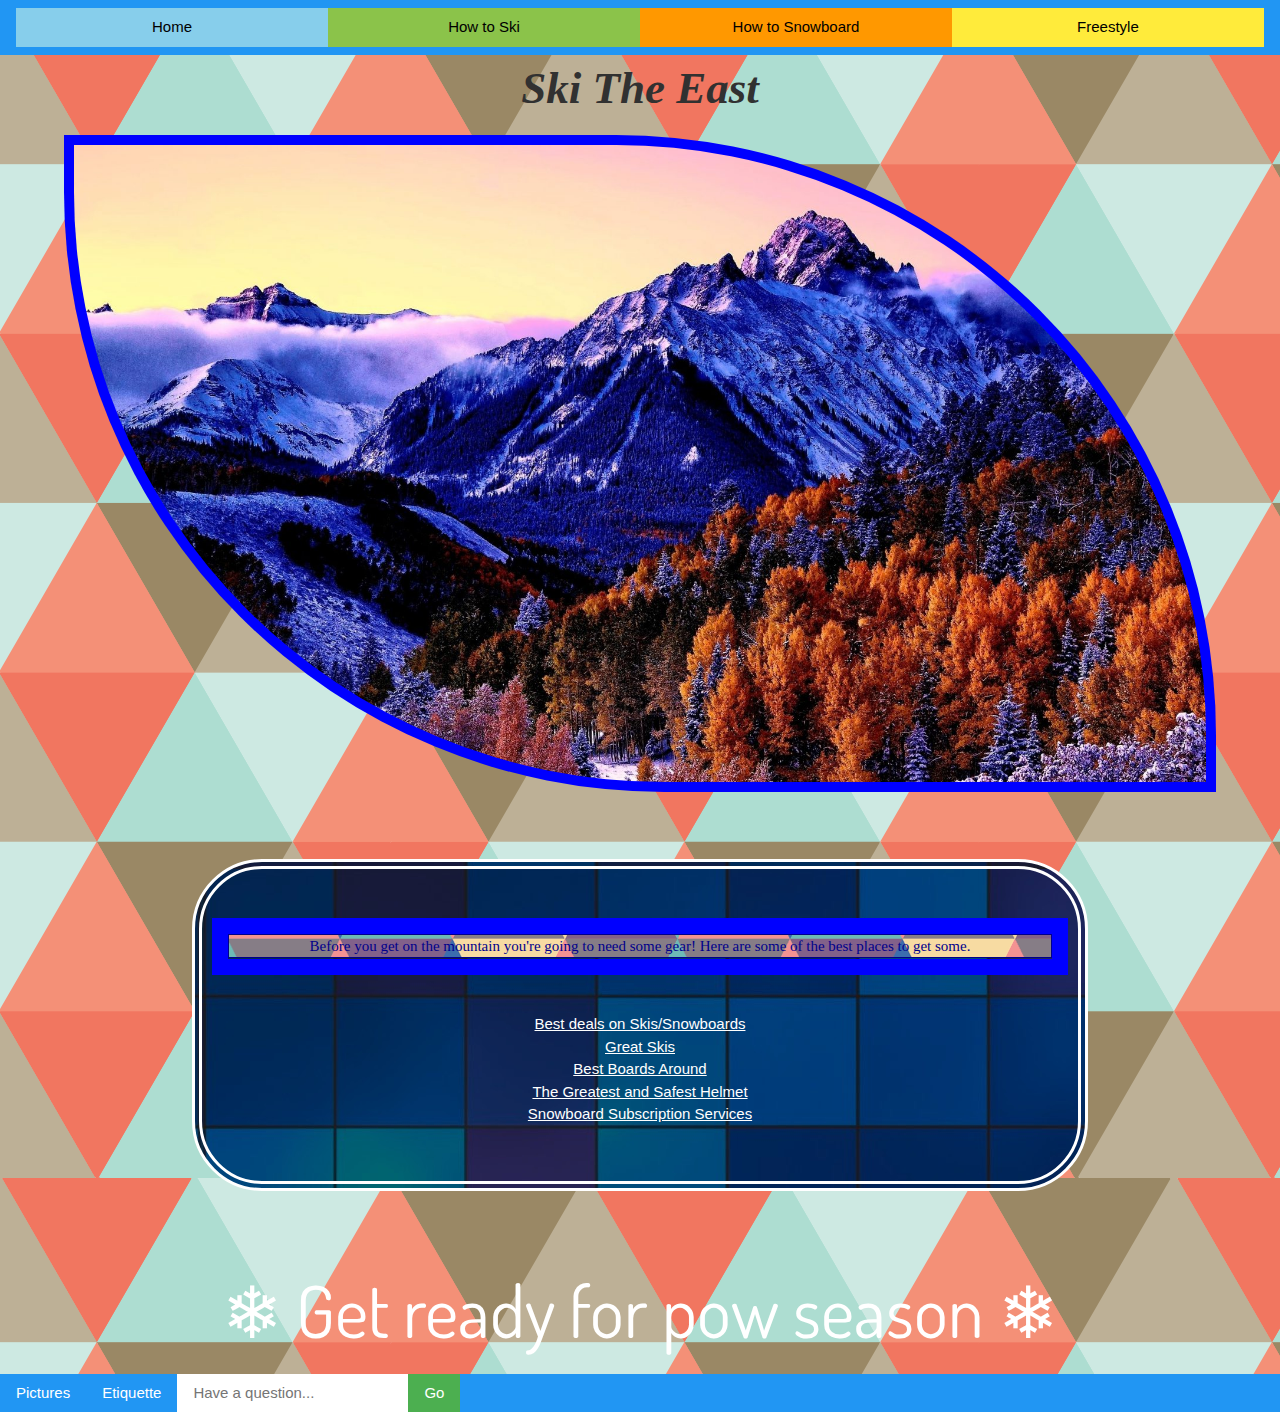
<file: index.html>
<!DOCTYPE html>

<html lang="en">

<head>

    <meta charset="utf-8">

    <link rel="stylesheet" media="screen and (min-width: 600px)" href="index.css">
    <link rel="stylesheet" media="screen and (min-width: 600px)" href="more.css">
    <meta name="viewport" content="width=device-width, initial-scale=1">
	<link rel="stylesheet" href="https://www.w3schools.com/w3css/4/w3.css">
	<link rel="stylesheet" href="https://fonts.googleapis.com/css?family=Inconsolata">
  <!-- These are some different sizes of displays.  one is for mobile phones and the other is for a laptop/desktop -->
  <link rel="stylesheet" media="screen and (max-width: 600px)" href="iphone.css">
  <link rel="stylesheet" media="screen and (max-width: 600px)" href="moreiphone.css">

    <title>Ski the East</title>

</head>

<body>
<div class="w3-top">
    <div class="w3-row w3-padding w3-blue">
      <div class="w3-quarter">
        <a href="index.html" class="w3-button w3-block w3-light-blue">Home</a>
      </div>
      <div class="w3-quarter">
        <a href="ski.html" class="w3-button w3-block w3-light-green">How to Ski</a>
      </div>
      <div class="w3-quarter">
        <a href="snowboard.html" class="w3-button w3-block w3-orange">How to Snowboard</a>
      </div>
      <div class="w3-quarter">
        <a href="freestyle.html" class="w3-button w3-block w3-yellow">Freestyle</a>
      </div>
    </div>
  </div>

<div class='center'>
  <h1 class="awesome">Ski The East</h1>
</div>

<br>
<br>
<br>
<br>
<br>
<br>

    <img src="imgs/1.jpg" alt="Mountains">

<br>
<br>
<br>

<div class="links">
    <br>
    <div style="border:16px solid Blue" class="w3-panel w3-hover-border-orange">
<p class="title"> Before you get on the mountain you're going to need some gear! Here are some of the best places to get some. </p>
  
</div>
    <br>
    <a href="https://www.evo.com/"> Best deals on Skis/Snowboards </a>
    <br>
    <a href="https://www.nordicausa.com/"> Great Skis </a>
    <br>
    <a href="http://www.neversummer.com/"> Best Boards Around </a>
    <br>
    <a href="https://www.ruroc.com/"> The Greatest and Safest Helmet </a>
    <br>
    <a href="https://signalsnowboards.com/"> Snowboard Subscription Services </a>
    <br>
    <br>
    <br>
</div>


    <h1><a href="https://www.evo.com/" class="effect-box">❄ Get ready for pow season
    ❄</a></h1>

    <div class="w3-bar w3-blue">
  <a href="nice.html" class="w3-bar-item w3-button">Pictures</a>
  <a href="table.html" class="w3-bar-item w3-button">Etiquette</a>
  <input type="text" class="w3-bar-item w3-input" placeholder="Have a question...">
  <a href="https://www.google.com/" class="w3-bar-item w3-button w3-green">Go</a>
</div>

</body>
</html>
</file>
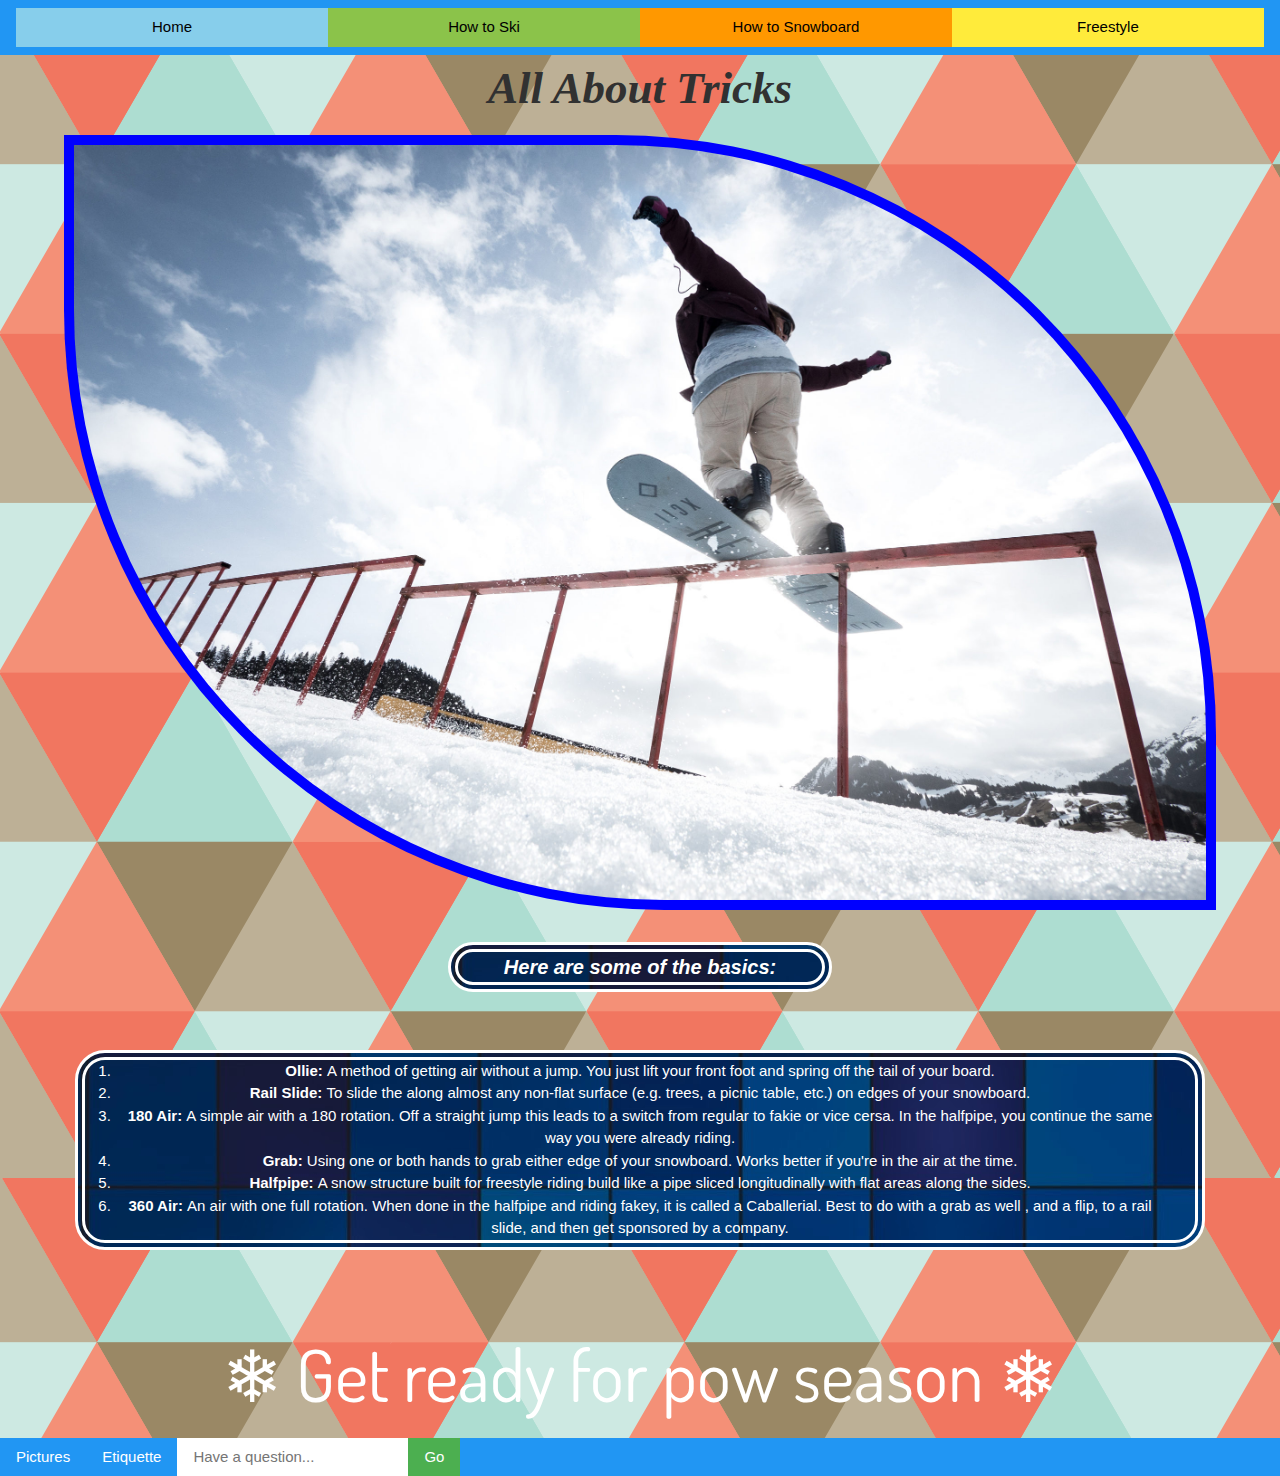
<file: freestyle.html>
<!DOCTYPE html>

<html lang="en">

<head>

    <meta charset="utf-8">

    <link rel="stylesheet" media="screen and (min-width: 600px)" href="index.css">
    <link rel="stylesheet" media="screen and (min-width: 600px)" href="more.css">
    <meta name="viewport" content="width=device-width, initial-scale=1">
  <link rel="stylesheet" href="https://www.w3schools.com/w3css/4/w3.css">
  <link rel="stylesheet" href="https://fonts.googleapis.com/css?family=Inconsolata">
  <!-- These are some different sizes of displays.  one is for mobile phones and the other is for a laptop/desktop -->
  <link rel="stylesheet" media="screen and (max-width: 600px)" href="iphone.css">
  <link rel="stylesheet" media="screen and (max-width: 600px)" href="moreiphone.css">

    <title>Ski the East</title>

</head>

<body>
<div class="w3-top">
    <div class="w3-row w3-padding w3-blue">
      <div class="w3-quarter">
        <a href="index.html" class="w3-button w3-block w3-light-blue">Home</a>
      </div>
      <div class="w3-quarter">
        <a href="ski.html" class="w3-button w3-block w3-light-green">How to Ski</a>
      </div>
      <div class="w3-quarter">
        <a href="snowboard.html" class="w3-button w3-block w3-orange">How to Snowboard</a>
      </div>
      <div class="w3-quarter">
        <a href="freestyle.html" class="w3-button w3-block w3-yellow">Freestyle</a>
      </div>
    </div>
  </div>


<div class='center'>
  <h1 class="awesome">All About Tricks</h1>
</div>

<br>
<br>
<br>
<br>
<br>
<br>

<div class="img">
    <img src="imgs/8.jpg" alt="Mountains">

    <br>

    <h4> <i><strong>Here are some of the basics:</strong></i> </h4>

    <br>
    <br>
    <br>

    <ol>

  <li><strong>Ollie: </strong> A method of getting air without a jump. You just lift your front foot and spring off the tail of your board.</li>

  <li><strong>Rail Slide: </strong> To slide the along almost any non-flat surface (e.g. trees, a picnic table, etc.) on edges of your snowboard. </li> 

  <li><strong>180 Air: </strong> A simple air with a 180 rotation. Off a straight jump this leads to a switch from regular to fakie or vice cersa. In the halfpipe, you continue the same way you were already riding. </li>

  <li><strong>Grab: </strong> Using one or both hands to grab either edge of your snowboard. Works better if you're in the air at the time.</li>

  <li><strong>Halfpipe: </strong> A snow structure built for freestyle riding build like a pipe sliced longitudinally with flat areas along the sides.</li>

  <li><strong>360 Air: </strong> An air with one full rotation. When done in the halfpipe and riding fakey, it is called a Caballerial. Best to do with a grab as well , and a flip, to a rail slide, and then get sponsored by a company. 

</li>

</ol>

</div>

    <h1><a href="https://www.evo.com/" class="effect-box">❄ Get ready for pow season
    ❄</a></h1>

    <div class="w3-bar w3-blue">
  <a href="nice.html" class="w3-bar-item w3-button">Pictures</a>
  <a href="table.html" class="w3-bar-item w3-button">Etiquette</a>
  <input type="text" class="w3-bar-item w3-input" placeholder="Have a question...">
  <a href="https://www.google.com/" class="w3-bar-item w3-button w3-green">
  Go
  </a>
</div>

</body>
</html>
</file>
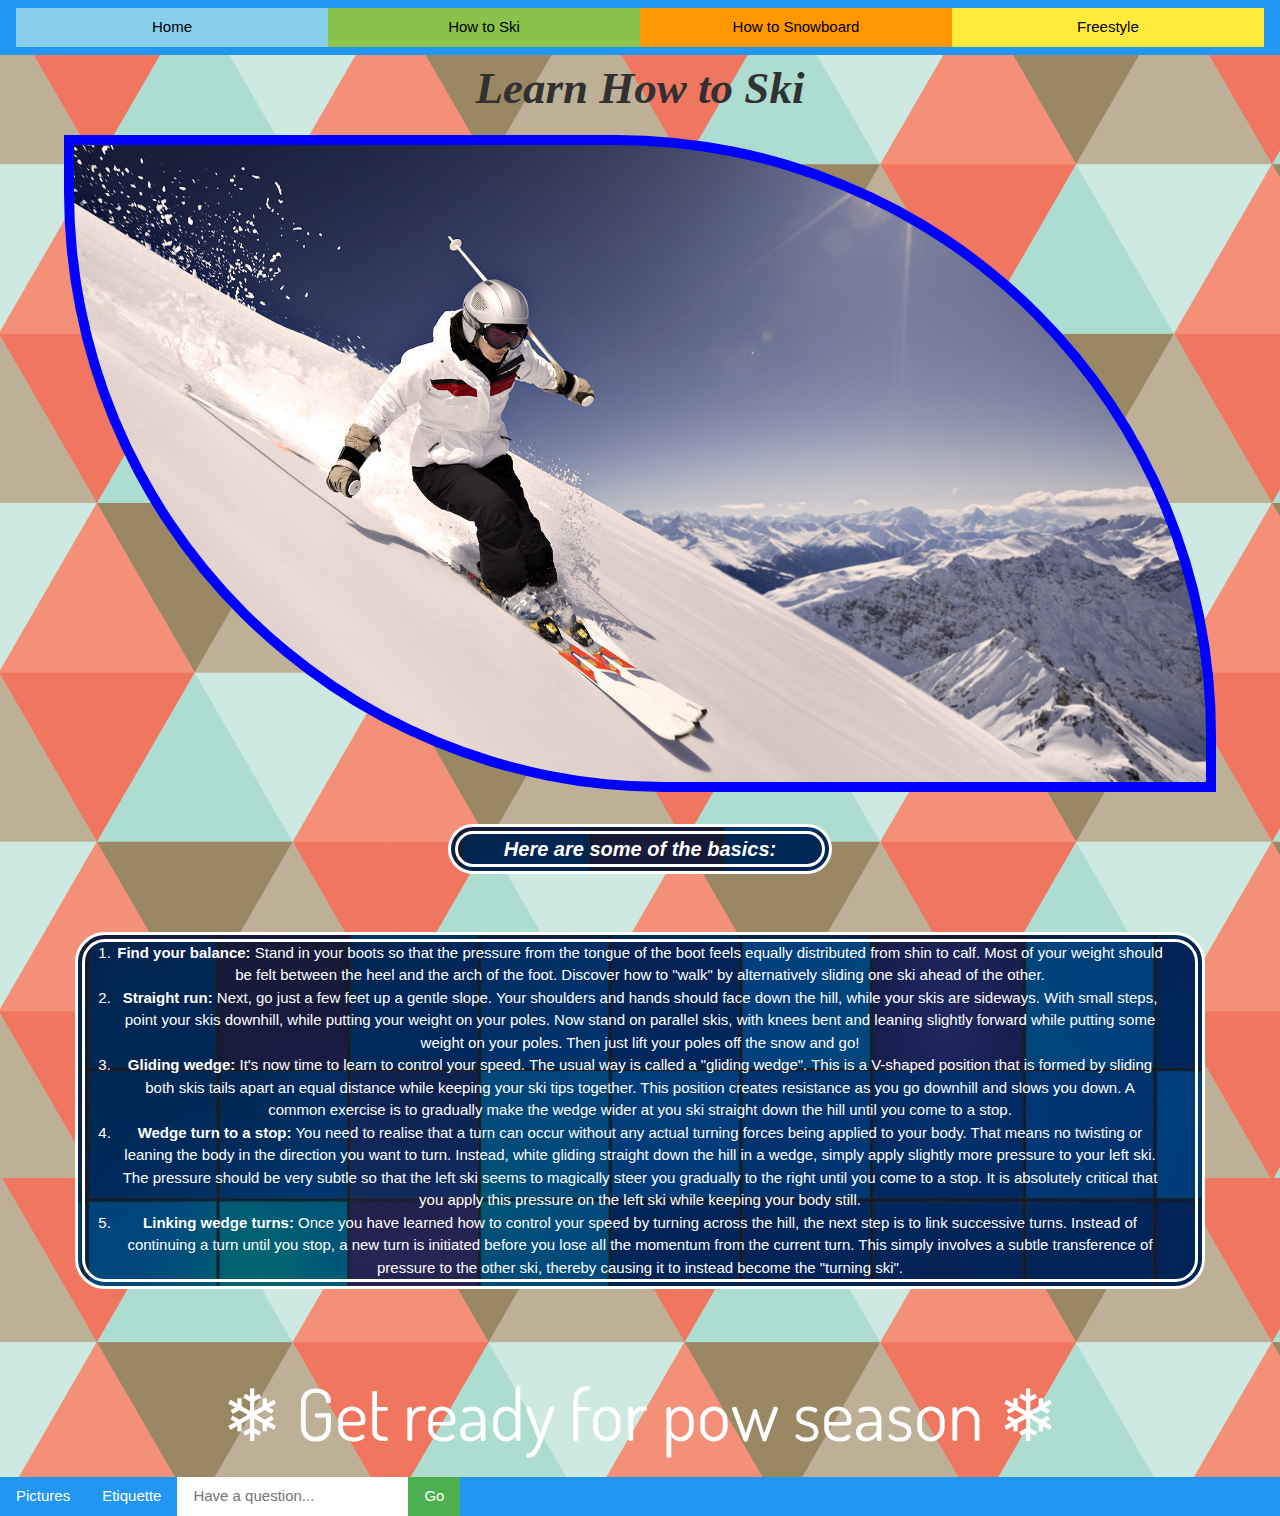
<file: ski.html>
<!DOCTYPE html>

<html lang="en">

<head>

    <meta charset="utf-8">

    <link rel="stylesheet" media="screen and (min-width: 600px)" href="index.css">
    <link rel="stylesheet" media="screen and (min-width: 600px)" href="more.css">
    <meta name="viewport" content="width=device-width, initial-scale=1">
  <link rel="stylesheet" href="https://www.w3schools.com/w3css/4/w3.css">
  <link rel="stylesheet" href="https://fonts.googleapis.com/css?family=Inconsolata">
  <!-- These are some different sizes of displays.  one is for mobile phones and the other is for a laptop/desktop -->
  <link rel="stylesheet" media="screen and (max-width: 600px)" href="iphone.css">
  <link rel="stylesheet" media="screen and (max-width: 600px)" href="moreiphone.css">

    <title> How to Ski </title>

</head>

<body>
<div class="w3-top">
    <div class="w3-row w3-padding w3-blue">
      <div class="w3-quarter">
        <a href="index.html" class="w3-button w3-block w3-light-blue">Home</a>
      </div>
      <div class="w3-quarter">
        <a href="ski.html" class="w3-button w3-block w3-light-green">How to Ski</a>
      </div>
      <div class="w3-quarter">
        <a href="snowboard.html" class="w3-button w3-block w3-orange">How to Snowboard</a>
      </div>
      <div class="w3-quarter">
        <a href="freestyle.html" class="w3-button w3-block w3-yellow">Freestyle</a>
      </div>
    </div>
  </div>


<div class='center'>
  <h1 class="awesome">Learn How to Ski</h1>
</div>

<br>
<br>
<br>
<br>
<br>
<br>

<div class="img">
    <img src="imgs/7.jpg" alt="Mountains">

    <br>

    <h4> <i><strong>Here are some of the basics:</strong></i> </h4>

    <br>
    <br>
    <br>

<ol>

  <li><strong>Find your balance:</strong> Stand in your boots so that the pressure from the tongue of the boot feels equally distributed from shin to calf. Most of your weight should be felt between the heel and the arch of the foot. 
  Discover how to "walk" by alternatively sliding one ski ahead of the other.</li>

  <li><strong>Straight run:</strong> Next, go just a few feet up a gentle slope. Your shoulders and hands should face down the hill, while your skis are sideways. With small steps, point your skis downhill, while putting your weight on your poles. Now stand on parallel skis, with knees bent and leaning slightly forward while putting some weight on your poles. Then just lift your poles off the snow and go!</li> 

  <li><strong>Gliding wedge:</strong> It's now time to learn to control your speed. The usual way is called a "gliding wedge". This is a V-shaped position that is formed by sliding  both skis tails apart an equal distance  while keeping your ski tips together.
  This position creates resistance as you go downhill and slows you down. A common exercise is to gradually make the wedge wider at you ski straight down the hill until you come to a stop. </li>

  <li><strong>Wedge turn to a stop:</strong> You need to realise that a turn can occur without any actual turning forces being applied to your body. That means no twisting or leaning the body in the direction you want to turn. 
  Instead, white gliding straight down the hill in a wedge, simply apply slightly more pressure to your left ski. The pressure should be very subtle so that the left ski seems to magically steer you gradually to the right until you come to a stop. It is absolutely critical that you apply this pressure on the left ski while keeping your body still.</li>

  <li><strong>Linking wedge turns:</strong> Once you have learned how to control your speed by turning across the hill, the next step is to link successive turns. Instead of continuing a turn until you stop, a new turn is initiated before you lose all the momentum from the current turn. This simply involves a subtle transference of pressure to the other ski, thereby causing it to instead become the "turning ski". </li>

</ol>

    <h1><a href="https://www.evo.com/" class="effect-box">❄ Get ready for pow season
    ❄</a></h1>

    <div class="w3-bar w3-blue">
  <a href="nice.html" class="w3-bar-item w3-button">Pictures</a>
  <a href="table.html" class="w3-bar-item w3-button">Etiquette</a>
  <input type="text" class="w3-bar-item w3-input" placeholder="Have a question...">
  <a href="https://www.google.com/" class="w3-bar-item w3-button w3-green">Go
  </a>
</div>
</div>
</body>
</html>
</file>
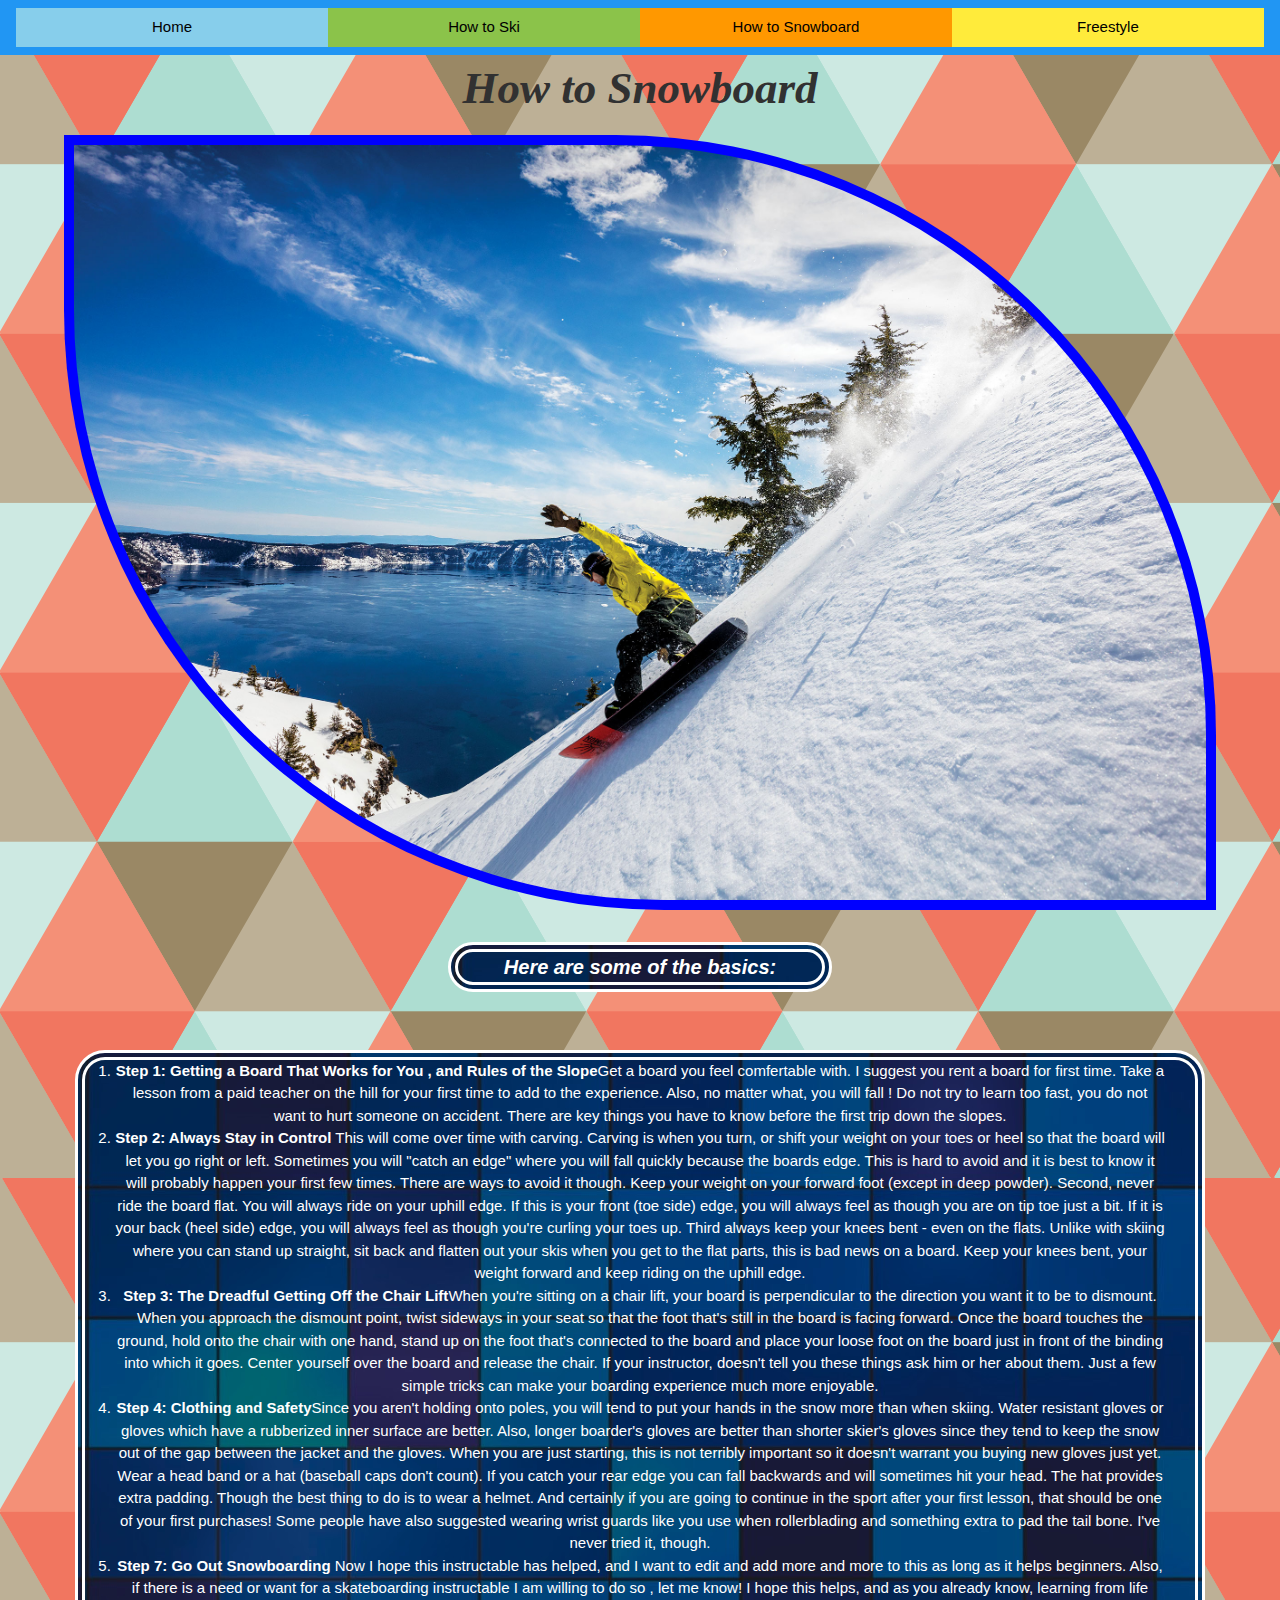
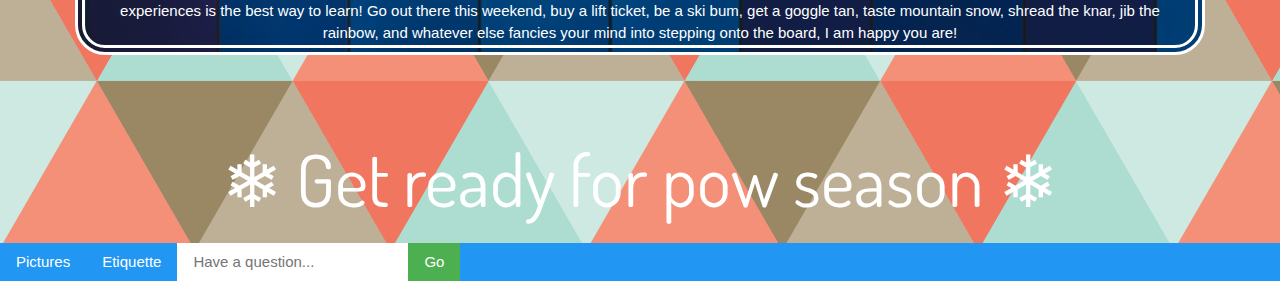
<file: snowboard.html>
<!DOCTYPE html>

<html lang="en">

<head>

    <meta charset="utf-8">

    <link rel="stylesheet" media="screen and (min-width: 600px)" href="index.css">
    <link rel="stylesheet" media="screen and (min-width: 600px)" href="more.css">
    <meta name="viewport" content="width=device-width, initial-scale=1">
  <link rel="stylesheet" href="https://www.w3schools.com/w3css/4/w3.css">
  <link rel="stylesheet" href="https://fonts.googleapis.com/css?family=Inconsolata">
  <!-- These are some different sizes of displays.  one is for mobile phones and the other is for a laptop/desktop -->
  <link rel="stylesheet" media="screen and (max-width: 600px)" href="iphone.css">
  <link rel="stylesheet" media="screen and (max-width: 600px)" href="moreiphone.css">

    <title>Ski the East</title>

</head>

<body>
<div class="w3-top">
    <div class="w3-row w3-padding w3-blue">
      <div class="w3-quarter">
        <a href="index.html" class="w3-button w3-block w3-light-blue">Home</a>
      </div>
      <div class="w3-quarter">
        <a href="ski.html" class="w3-button w3-block w3-light-green">How to Ski</a>
      </div>
      <div class="w3-quarter">
        <a href="snowboard.html" class="w3-button w3-block w3-orange">How to Snowboard</a>
      </div>
      <div class="w3-quarter">
        <a href="freestyle.html" class="w3-button w3-block w3-yellow">Freestyle</a>
      </div>
    </div>
  </div>


<div class='center'>
  <h1 class="awesome">How to Snowboard</h1>
</div>

<br>
<br>
<br>
<br>
<br>
<br>

<div class="img">
    <img src="imgs/5.jpg" alt="Mountains">

    <br>

    <h4> <i><strong>Here are some of the basics:</strong></i> </h4>

    <br>
    <br>
    <br>

    <ol>

  <li><strong>Step 1: Getting a Board That Works for You , and Rules of the Slope</strong>Get a board you feel comfertable with. I suggest you rent a board for first time. Take a lesson from a paid teacher on the hill for your first time to add to the experience. 
  Also, no matter what, you will fall ! Do not try to learn too fast, you do not want to hurt someone on accident. There are key things you have to know before the first trip down the slopes.</li>

  <li><strong>Step 2: Always Stay in Control</strong> This will come over time with carving. Carving is when you turn, or shift your weight on your toes or heel so that the board will let you go right or left. 
  Sometimes you will "catch an edge" where you will fall quickly because the boards edge. This is hard to avoid and it is best to know it will probably happen your first few times. There are ways to avoid it though. Keep your weight on your forward foot (except in deep powder). Second, never ride the board flat. You will always ride on your uphill edge. If this is your front (toe side) edge, you will always feel as though you are on tip toe just a bit. If it is your back (heel side) edge, you will always feel as though you're curling your toes up. Third always keep your knees bent - even on the flats. Unlike with skiing where you can stand up straight, sit back and flatten out your skis when you get to the flat parts, this is bad news on a board. Keep your knees bent, your weight forward and keep riding on the uphill edge.</li> 

  <li><strong>Step 3: The Dreadful Getting Off the Chair Lift</strong>When you're sitting on a chair lift, your board is perpendicular to the direction you want it to be to dismount. When you approach the dismount point, twist sideways in your seat so that the foot that's still in the board is facing forward. Once the board touches the ground, hold onto the chair with one hand, stand up on the foot that's connected to the board and place your loose foot on the board just in front of the binding into which it goes. Center yourself over the board and release the chair. If your instructor, doesn't tell you these things ask him or her about them. Just a few simple tricks can make your boarding experience much more enjoyable. </li>

  <li><strong>Step 4: Clothing and Safety</strong>Since you aren't holding onto poles, you will tend to put your hands in the snow more than when skiing. Water resistant gloves or gloves which have a rubberized inner surface are better. Also, longer boarder's gloves are better than shorter skier's gloves since they tend to keep the snow out of the gap between the jacket and the gloves. When you are just starting, this is not terribly important so it doesn't warrant you buying new gloves just yet. 

  Wear a head band or a hat (baseball caps don't count). If you catch your rear edge you can fall backwards and will sometimes hit your head. The hat provides extra padding. Though the best thing to do is to wear a helmet. And certainly if you are going to continue in the sport after your first lesson, that should be one of your first purchases! 

  Some people have also suggested wearing wrist guards like you use when rollerblading and something extra to pad the tail bone. I've never tried it, though. 
  </li>

  <li><strong>Step 7: Go Out Snowboarding </strong> Now I hope this instructable has helped, and I want to edit and add more and more to this as long as it helps beginners. 

  Also, if there is a need or want for a skateboarding instructable I am willing to do so , let me know! 

  I hope this helps, and as you already know, learning from life experiences is the best way to learn! Go out there this weekend, buy a lift ticket, be a ski bum, get a goggle tan, taste mountain snow, shread the knar, jib the rainbow, and whatever else fancies your mind into stepping onto the board, I am happy you are!</li>

  </ol>

    <h1><a href="https://www.evo.com/" class="effect-box">❄ Get ready for pow season
    ❄</a></h1>

    <div class="w3-bar w3-blue">
  <a href="nice.html" class="w3-bar-item w3-button">Pictures</a>
  <a href="table.html" class="w3-bar-item w3-button">Etiquette</a>
  <input type="text" class="w3-bar-item w3-input" placeholder="Have a question...">
  <a href="https://www.google.com/" class="w3-bar-item w3-button w3-green">Go</a>
</div>
</div>
</body>
</html>
</file>
<file: index.css>
html {
            background-image: url("imgs/2.png");
            color: white;
            font-family: Palatino;
            margin: auto;

        }
        img {
            display: block;
            width: 90%;
            height: 20%;
            margin: auto;
            padding: 10px;
            border-radius: 0px 600px;
            background: blue;
        }
        h4 {
            color: white;
            background-image: url("imgs/13.jpg");
            border-style: double;
            border-width: 10px;
            width: 30%;
            position: absolute;
            left: 35%;
            border-color: white;
            border-radius: 30px 30px;
            margin-top: 50px;
            padding-top: 0px;
            padding-bottom: 0px;            
        }
        h1 {
            text-align: center;
            color: white;
            padding-top: 55px;
            font-family: Georgia;
        }
        p {
            text-align: center;
            font-family: ComicSansMS;
        }
        ol {
            background-image: url("imgs/13.jpg");
            border-style: double;
            border-width: 10px;
            margin-left: 75px;
            margin-right: 75px;
            border-color: white;
            padding: 30px;
            border-radius: 30px 30px;
            margin-top: 50px;
            padding-top: 0px;
            padding-bottom: 0px;

        }
        body {
            margin: 0;
            text-align: center;
        }
        .shred {
            background-image: url("imgs/15.gif");
            padding-top: 1px;
            color: darkblue;
        }
        .links {
            margin: auto;
            text-align: center;
            background-image: url("imgs/13.jpg");
            border-style: double;
            border-width: 10px;
            width: 70%;
            display: block;
            padding: 10px;
            border-radius: 70px 70px;
        }
        .title {
            background-image: url("imgs/15.gif");
            border-style: double;
            border-width: 1px;  
            margin: auto; 
            color: darkblue; 
            font-size: 1em;
            margin-left: -16px;
            margin-right: -16px;   
        }
        .page1 {
            margin-top: 1px;
        }
</file>
<file: more.css>
@import url(https://fonts.googleapis.com/css?family=Dosis:300,400);



.wrapper {
  display: block;
  position: absolute;
  top: 50%;
  left:50%;
  -webkit-transform: translate(-50%,-50%);
}

h1 a {
  color: #fff;
  font-size: 2em;
  text-decoration: none;
  display: inline-block;
  position: relative;
  font-family: 'Dosis', sans-serif;
}

/*effect-underline*/
a.effect-underline:after {
	content: '';
  position: absolute;
  left: 0;
  display: inline-block;
  height: 1em;
  width: 100%;
  border-bottom: 1px solid;
  margin-top: 10px;
  opacity: 0;
	-webkit-transition: opacity 0.35s, -webkit-transform 0.35s;
	transition: opacity 0.35s, transform 0.35s;
	-webkit-transform: scale(0,1);
	transform: scale(0,1);
}

a.effect-underline:hover:after {
  opacity: 1;
	-webkit-transform: scale(1);
	transform: scale(1);
}

/*effect-box*/
a.effect-box:after,
a.effect-box:before {
	content: '';
  position: absolute;
  left: 0;
  display: inline-block;
  height: 1em;
  width: 100%;
  margin-top: 10px;
  opacity: 0;
	-webkit-transition: opacity 0.35s, -webkit-transform 0.35s;
	transition: opacity 0.35s, transform 0.35s;
	
}

a.effect-box:before {
  border-left: 1px solid;
  border-right: 1px solid;
  -webkit-transform: scale(1,0);
	transform: scale(1,0);
}

a.effect-box:after {
  border-bottom: 1px solid;
  border-top: 1px solid;
  -webkit-transform: scale(0,1);
	transform: scale(0,1);
}

a.effect-box:hover:after,
a.effect-box:hover:before {
  opacity: 1;
	-webkit-transform: scale(1);
	transform: scale(1);
}

/* effect-shine */
a.effect-shine:hover {
  -webkit-mask-image: linear-gradient(-75deg, rgba(0,0,0,.6) 30%, #000 50%, rgba(0,0,0,.6) 70%);
  -webkit-mask-size: 200%;
  animation: shine 2s infinite;
}

@-webkit-keyframes shine {
  from {
    -webkit-mask-position: 150%;
  }
  
  to {
    -webkit-mask-position: -50%;
  }
}
.center {
        margin: 0 auto;
        }
        .awesome {
        font-family: futura;
        font-style: italic;
        width:100%;
        margin: 0 auto;
        text-align: center;
      
        color:#313131;
        font-size:45px;
        font-weight: bold;
        position: absolute;
      -webkit-animation:colorchange 20s infinite alternate;
      
      
    }

    @-webkit-keyframes colorchange {
      0% {
        
        color: blue;
      }
      
      10% {
        
        color: #8e44ad;
      }
      
      20% {
        
        color: #1abc9c;
      }
      
      30% {
        
        color: #d35400;
      }
      
      40% {
        
        color: blue;
      }
      
      50% {
        
        color: #34495e;
      }
      
      60% {
        
        color: blue;
      }
      
      70% {
        
        color: #2980b9;
      }
      80% {
     
        color: #f1c40f;
      }
      
      90% {
     
        color: #2980b9;
      }
      
      100% {
        
        color: pink;
      }
    }
</file>
<file: iphone.css>
html {
            background-image: url("imgs/2.png");
            color: white;
            font-family: Palatino;
            margin: auto;

        }
        img {
            display: block;
            width: 80%;
            height: 40%;
            margin: auto;
            padding: 10px;
            border-radius: 0px 600px;
            background: blue;
        }
        h4 {
            color: white;
            background-image: url("imgs/13.jpg");
            border-style: double;
            border-width: 10px;
            width: 30%;
            position: absolute;
            left: 35%;
            border-color: white;
            border-radius: 30px 30px;
            margin-top: 50px;
            padding-top: 0px;
            padding-bottom: 0px;
        }
        h1 {
            text-align: center;
            color: white;
            padding-top: 55px;
            font-family: Georgia;
        }
        p {
            text-align: center;
            font-family: ComicSansMS;
        }
        ol {
            background-image: url("imgs/13.jpg");
            border-style: double;
            border-width: 10px;
            margin-left: 75px;
            margin-right: 75px;
            border-color: white;
            margin-top: 60px;
            padding: 30px;
            border-radius: 30px 30px;
            margin-top: 175px;px;
            padding-top: 0px;
            padding-bottom: 0px;
        }
        body {
            margin: 0;
            text-align: center;
        }
        .shred {
            background-image: url("imgs/15.gif");
            padding-top: 1px;
            color: darkblue;
        }
        .links {
            margin: auto;
            text-align: center;
            background-image: url("imgs/13.jpg");
            border-style: double;
            border-width: 10px;
            width: 70%;
            display: block;
            padding: 10px;
            border-radius: 70px 70px;

        }
        .title {
            background-image: url("imgs/15.gif");
            border-style: double;
            border-width: 1px;  
            margin: auto; 
            color: darkblue; 
            font-size: 1em;
            margin-left: -16px;
            margin-right: -16px;   
        }
        .respect {
            margin-top: 100px;  
        }
</file>
<file: moreiphone.css>
@import url(https://fonts.googleapis.com/css?family=Dosis:300,400);



.wrapper {
  display: block;
  position: absolute;
  top: 50%;
  left:50%;
  -webkit-transform: translate(-50%,-50%);
}

h1 a {
  color: #fff;
  font-size: .75em;
  text-decoration: none;
  display: inline-block;
  position: relative;
  font-family: 'Dosis', sans-serif;
}

/*effect-underline*/
a.effect-underline:after {
	content: '';
  position: absolute;
  left: 0;
  display: inline-block;
  height: 1em;
  width: 100%;
  border-bottom: 1px solid;
  margin-top: 10px;
  opacity: 0;
	-webkit-transition: opacity 0.35s, -webkit-transform 0.35s;
	transition: opacity 0.35s, transform 0.35s;
	-webkit-transform: scale(0,1);
	transform: scale(0,1);
}

a.effect-underline:hover:after {
  opacity: 1;
	-webkit-transform: scale(1);
	transform: scale(1);
}

/*effect-box*/
a.effect-box:after,
a.effect-box:before {
	content: '';
  position: absolute;
  left: 0;
  display: inline-block;
  height: 1em;
  width: 100%;
  margin-top: 10px;
  opacity: 0;
	-webkit-transition: opacity 0.35s, -webkit-transform 0.35s;
	transition: opacity 0.35s, transform 0.35s;
	
}

a.effect-box:before {
  border-left: 1px solid;
  border-right: 1px solid;
  -webkit-transform: scale(1,0);
	transform: scale(1,0);
}

a.effect-box:after {
  border-bottom: 1px solid;
  border-top: 1px solid;
  -webkit-transform: scale(0,1);
	transform: scale(0,1);
}

a.effect-box:hover:after,
a.effect-box:hover:before {
  opacity: 1;
	-webkit-transform: scale(1);
	transform: scale(1);
}

/* effect-shine */
a.effect-shine:hover {
  -webkit-mask-image: linear-gradient(-75deg, rgba(0,0,0,.6) 30%, #000 50%, rgba(0,0,0,.6) 70%);
  -webkit-mask-size: 200%;
  animation: shine 2s infinite;
}

@-webkit-keyframes shine {
  from {
    -webkit-mask-position: 150%;
  }
  
  to {
    -webkit-mask-position: -50%;
  }
}
.center {
        margin: 0 auto;
        margin-top: 117px;
        }
        .awesome {
        font-family: futura;
        font-style: italic;
        width:100%;
        margin: 0 auto;
        text-align: center;
      
        color:#313131;
        font-size: 40px;
        font-weight: bold;
        position: absolute;
      -webkit-animation:colorchange 20s infinite alternate;
      
      
    }

    @-webkit-keyframes colorchange {
      0% {
        
        color: blue;
      }
      
      10% {
        
        color: #8e44ad;
      }
      
      20% {
        
        color: #1abc9c;
      }
      
      30% {
        
        color: #d35400;
      }
      
      40% {
        
        color: blue;
      }
      
      50% {
        
        color: #34495e;
      }
      
      60% {
        
        color: blue;
      }
      
      70% {
        
        color: #2980b9;
      }
      80% {
     
        color: #f1c40f;
      }
      
      90% {
     
        color: #2980b9;
      }
      
      100% {
        
        color: pink;
      }
    }
</file>
